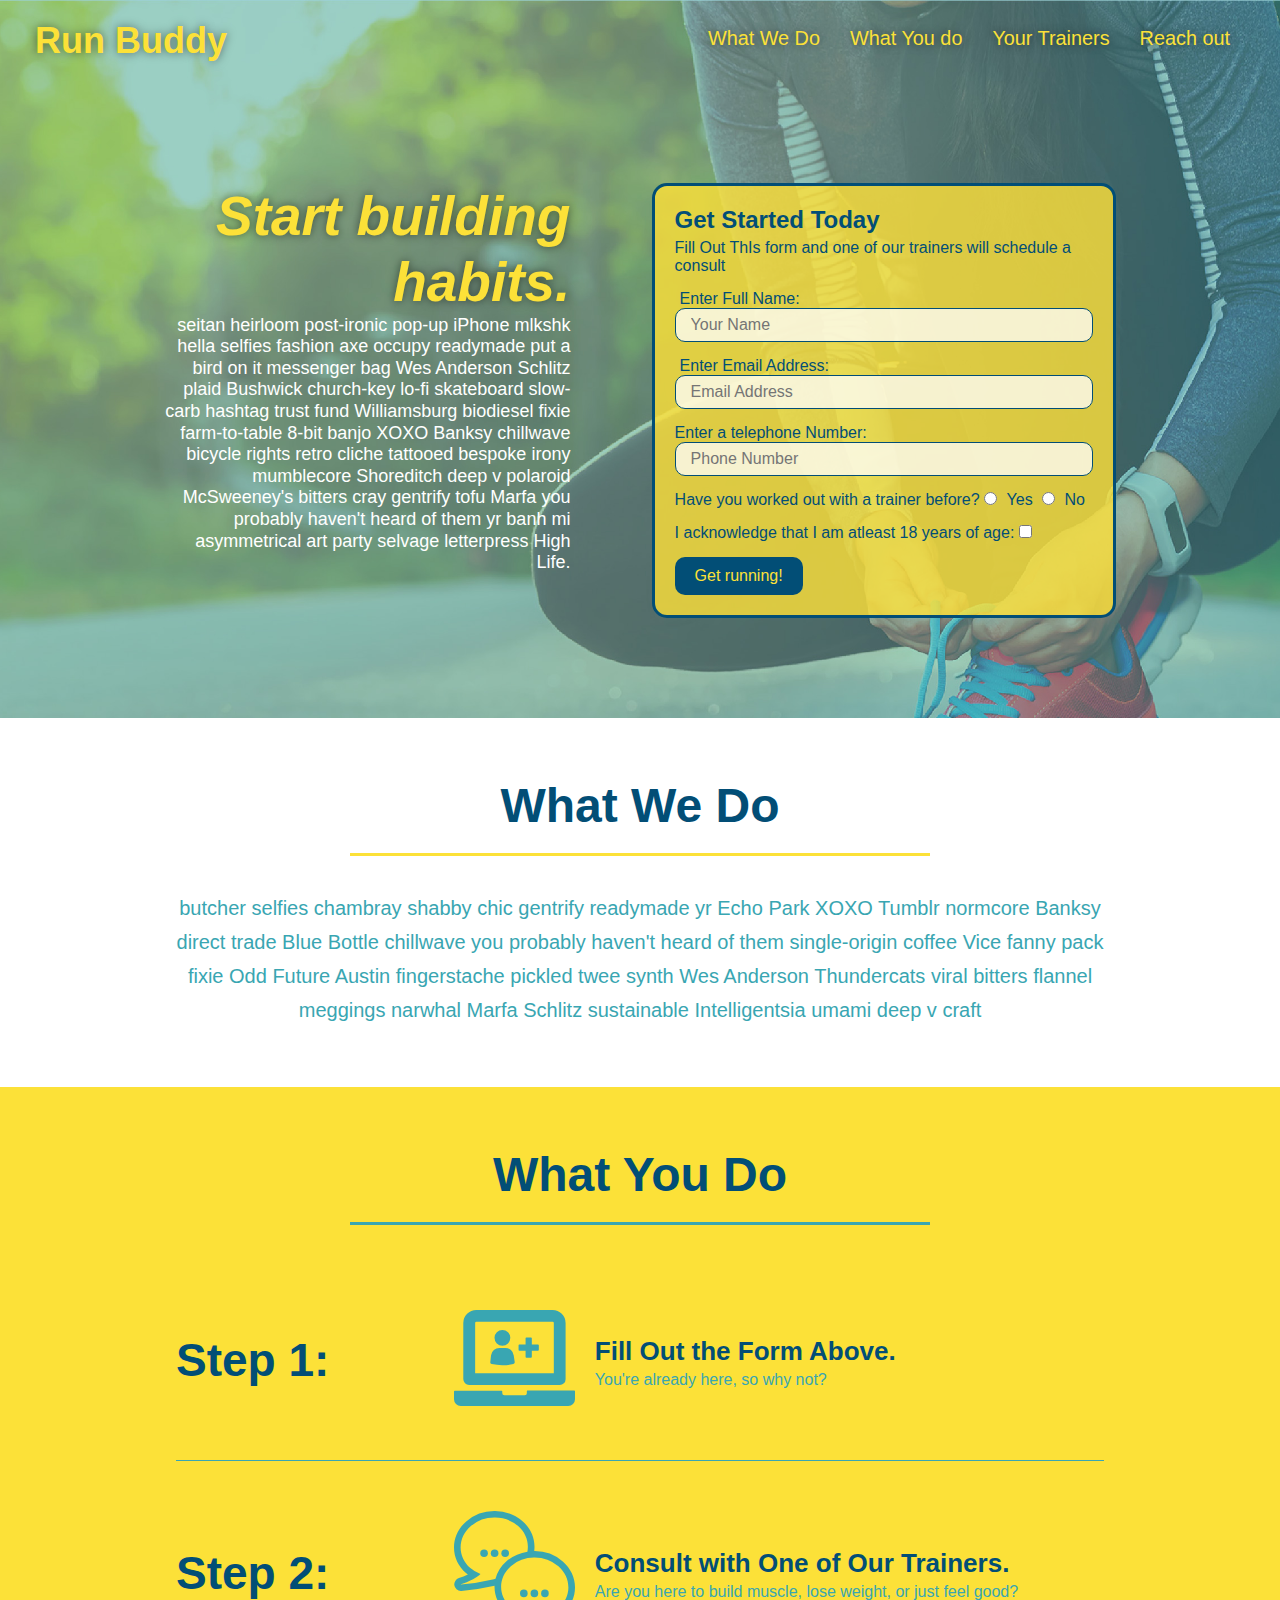
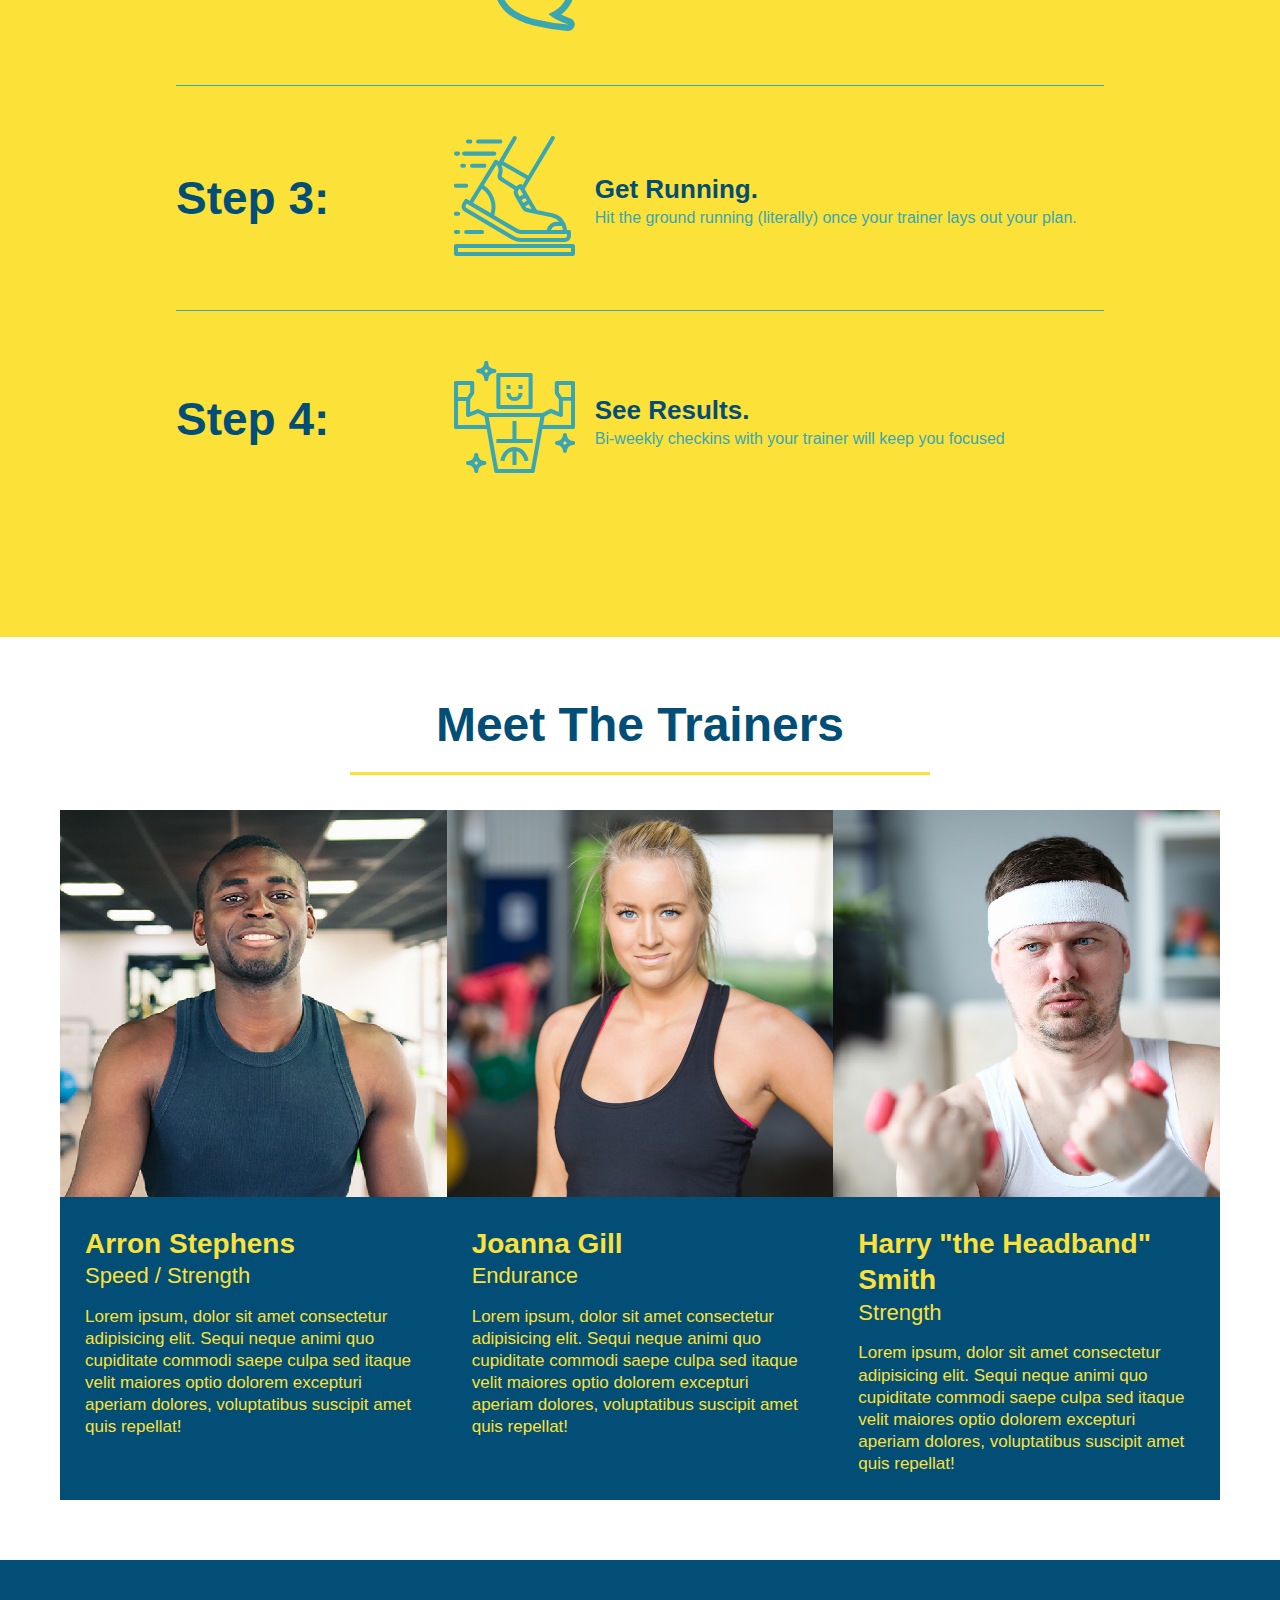
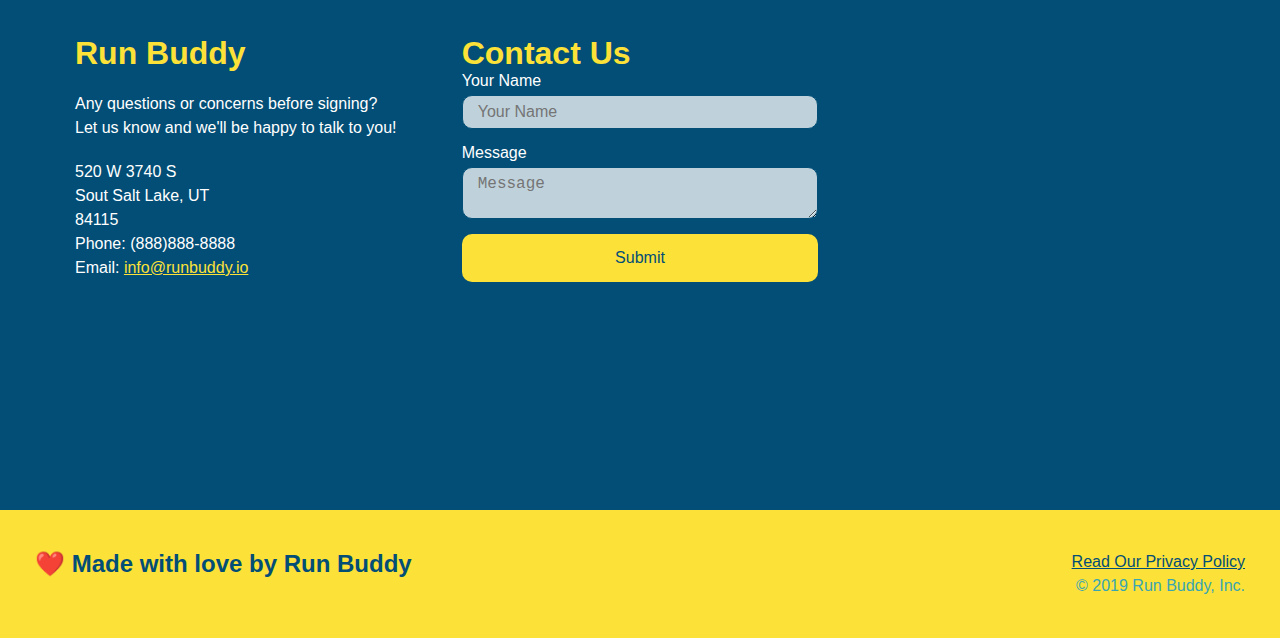
<file: index.html>
<!DOCTYPE html>
<html lang="en">
<head>
<meta charset="UTF-8">
<meta name="viewport" content="width=device-width, initial-scale=1.0" />
<link rel="stylesheet" href="./assets/css/style.css" />
<title>Run Buddy</title>

</head>

</html>
<body>
<div>
    <header>
        <h1>
            <a href="/run-buddy">Run Buddy</a>
        </h1>
        <nav>
            <ul>
                <li>
                    <a href="#what-we-do">What We Do </a>
                </li>
                <li>
                    <a href="#What-you-do">What You do</a>
                </li>
                <li>
                    <a href="#Your-trainers">Your Trainers</a>
                </li>
                <li>
                    <a href="#Reach-out">Reach out</a>
                </li>
            </ul>
        </nav>
    </header>

</div>

<section class="hero">
    <div class="hero-cta">
        <h2>Start building habits.</h2>
        <p>seitan heirloom post-ironic pop-up iPhone mlkshk hella selfies fashion axe occupy readymade put a bird on it messenger bag Wes Anderson Schlitz plaid Bushwick church-key lo-fi skateboard slow-carb hashtag trust fund Williamsburg biodiesel fixie farm-to-table 8-bit banjo XOXO Banksy chillwave bicycle rights retro cliche tattooed bespoke irony mumblecore Shoreditch deep v polaroid McSweeney's bitters cray gentrify tofu Marfa you probably haven't heard of them yr banh mi asymmetrical art party selvage letterpress High Life.
        </p>
    </div>
    <div class="hero-form">
        <h3>Get Started Today</h3>
        <p>Fill Out ThIs form and one of our trainers will schedule a consult</p>
        <form>
            <label for="Name">Enter Full Name: </label>
            <input type="text" placeholder="Your Name" name="name" id="name" class= "form-input" />

            <label for="Email">Enter Email Address: </label>
            <input type="email" placeholder="Email Address" name="Email" id="Email" class= "form-input" />

            <lable for="Phone">Enter a telephone Number: </lable>
            <input type="tel" placeholder="Phone Number" name="Phone" id="Phone" class= "form-input" />

            <p>
                Have you worked out with a trainer before?
                <span class="radio-wrapper">
                    <input type="radio" name="trainer-confirm" id="trainer-yes" />
                    <label for="trainer-yes">Yes</lable>
                </span>
                <span class="radio-wrapper">
                    <input type="radio" name="trainer-confirm" id="trainer-no" />
                    <label for="trainer-no">No</label>
                </span>
            </p>
            <p>
                <span class="checkbox-wrapper">
                    I acknowledge that I am atleast 18 years of age: 
                    <input type="checkbox" name="age-confirm" id="checkbox">
                </span>
            </p>
            <button type="submit">
                Get running!
            </button>
        </form>
    </div>
</section>

<section id="what-we-do" class="intro">
    <div class="flex-row">
    <h2 class="section-title primary-border">What We Do</h2>
    </div>
    <div class="flex-row">
    <p>
        butcher selfies chambray shabby chic gentrify readymade yr Echo Park XOXO Tumblr normcore Banksy direct trade Blue Bottle chillwave you probably haven't heard of them single-origin coffee Vice fanny pack fixie Odd Future Austin fingerstache pickled twee synth Wes Anderson Thundercats viral bitters flannel meggings narwhal Marfa Schlitz sustainable Intelligentsia umami deep v craft
    </p>
    </div>
</section>

<section id="What-you-do" class="steps">
    <div class="flex-row">
    <h2 class="section-title secondary-border">What You Do</h2>
    </div>
    <div class="step">
        <h3>Step 1:</h3>
        <div class="step-info">
            <div class="step-img">
                <img src="./assets/images/step-1.svg" alt="" />
               </div>
               <div class="step-text">
         <h4>Fill Out the Form Above.</h4>
         <p>You're already here, so why not?</p>
        </div>
     </div>
    </div>
    
    <div class="step">
        <h3>Step 2:</h3>
        <div class="step-info">
            <div class="step-img">
                <img src="./assets/images/step-2.svg" alt="" />
                </div>
               <div class="step-text">
         <h4>Consult with One of Our Trainers.</h4>
         <p>Are you here to build muscle, lose weight, or just feel good?</p>
        </div>
     </div>
    </div>

    
    <div class="step">
        <h3>Step 3:</h3>
        <div class="step-info">
            <div class="step-img">
                <img src="./assets/images/step-3.svg" alt="" />
                </div>
               <div class="step-text">
             <h4>Get Running.</h4>
         <p>Hit the ground running (literally) once your trainer lays out your plan.</p>
         </div>
     </div>
    </div>

   
    <div class="step">
        <h3>Step 4:</h3>
        <div class="step-info">
            <div class="step-img">
                <img src="./assets/images/step-4.svg" alt="" />
                </div>
               <div class="step-text">
         <h4>See Results.</h4>
         <p>Bi-weekly checkins with your trainer will keep you focused</p>
        </div>
     </div>
    </div>
</section>

<section id="Your-trainers">
    <div class="flex-row">
    <h2 class="section-title primary-border">Meet The Trainers</h2>
    </div>
<div class="trainers">
    <article class="trainer">
        <img src="./assets/images/trainer-1.jpg" alt="Arron Stephens in his workout clothes, ready to pump iron" />
        <div class="trainer-bio">
          <h3 class="trainer-name">Arron Stephens</h3>
          <h4 class="trainer-role">Speed / Strength</h4>
          <p>
            Lorem ipsum, dolor sit amet consectetur adipisicing elit. Sequi neque animi quo cupiditate commodi saepe culpa sed
            itaque velit maiores optio dolorem excepturi aperiam dolores, voluptatibus suscipit amet quis repellat!
          </p>
        </div>
      </article>

      <article class="trainer">
        <img src="./assets/images/trainer-2.jpg" alt="Joanna Gill cooling off after a workout" />
        <div class="trainer-bio">
          <h3 class="trainer-name">Joanna Gill</h3>
          <h4 class="trainer-role">Endurance</h4>
          <p>
            Lorem ipsum, dolor sit amet consectetur adipisicing elit. Sequi neque animi quo cupiditate commodi saepe culpa sed
            itaque velit maiores optio dolorem excepturi aperiam dolores, voluptatibus suscipit amet quis repellat!
          </p>
        </div>
        
      </article>
      
      <article class="trainer">
        <img src="./assets/images/trainer-3.jpg" alt="Harry Smith wearing a headband and lifting comically small pink weights" />
        <div class="trainer-bio">
          <h3 class="trainer-name">Harry "the Headband" Smith</h3>
          <h4 class="trainer">Strength</h4>
          <p>
            Lorem ipsum, dolor sit amet consectetur adipisicing elit. Sequi neque animi quo cupiditate commodi saepe culpa sed
            itaque velit maiores optio dolorem excepturi aperiam dolores, voluptatibus suscipit amet quis repellat!
          </p>
        </div>
      </article>
</div>
</section>

<section id="Reach-out" class="contact">
        <div class="contact-info">
            <div>
            <h3>Run Buddy</h3>
            <p>
                Any questions or concerns before signing?
                <br />
                Let us know and we'll be happy to talk to you!
            </p>
            
            <address>
            520 W 3740 S <br />
            Sout Salt Lake, UT<br />
            84115<br />
            Phone: (888)888-8888 <br />
            Email: <a href="mailto:info@runbuddy.io">info@runbuddy.io</a><br />
            </address>

        </div>

        <div class="contact-form">
            <h3>Contact Us</h3>
            <form>
                <label for="contact-name">Your Name</label>
                <input id="text" id="contact-name" placeholder="Your Name" />
                        
                <label for="contact-message">Message</label>
                <textarea id="contact-message" placeholder="Message"></textarea>
                
                <button type="submit">Submit</button>
                </form>
            </div>
            <iframe src="https://www.google.com/maps/embed?pb=!1m18!1m12!1m3!1d3025.2729248483242!2d-111.90831074930445!3d40.68998644679792!2m3!1f0!2f0!3f0!3m2!1i1024!2i768!4f13.1!3m3!1m2!1s0x87528baae0d3df01%3A0xdf709de9d7432d9e!2s520%20W%203740%20S%2C%20South%20Salt%20Lake%2C%20UT%2084115!5e0!3m2!1sen!2sus!4v1631257609095!5m2!1sen!2sus" width="600" height="450" style="border:0;" allowfullscreen="" loading="lazy"></iframe>
    </div>
    </div>
</section>






<footer>
    <h2>❤️ Made with love by Run Buddy</h2>
    <div><a href="./privacy-policy.html">Read Our Privacy Policy</a><br />
        &copy; 2019 Run Buddy, Inc.
    </div>
</footer>
</body>

</html>
</file>
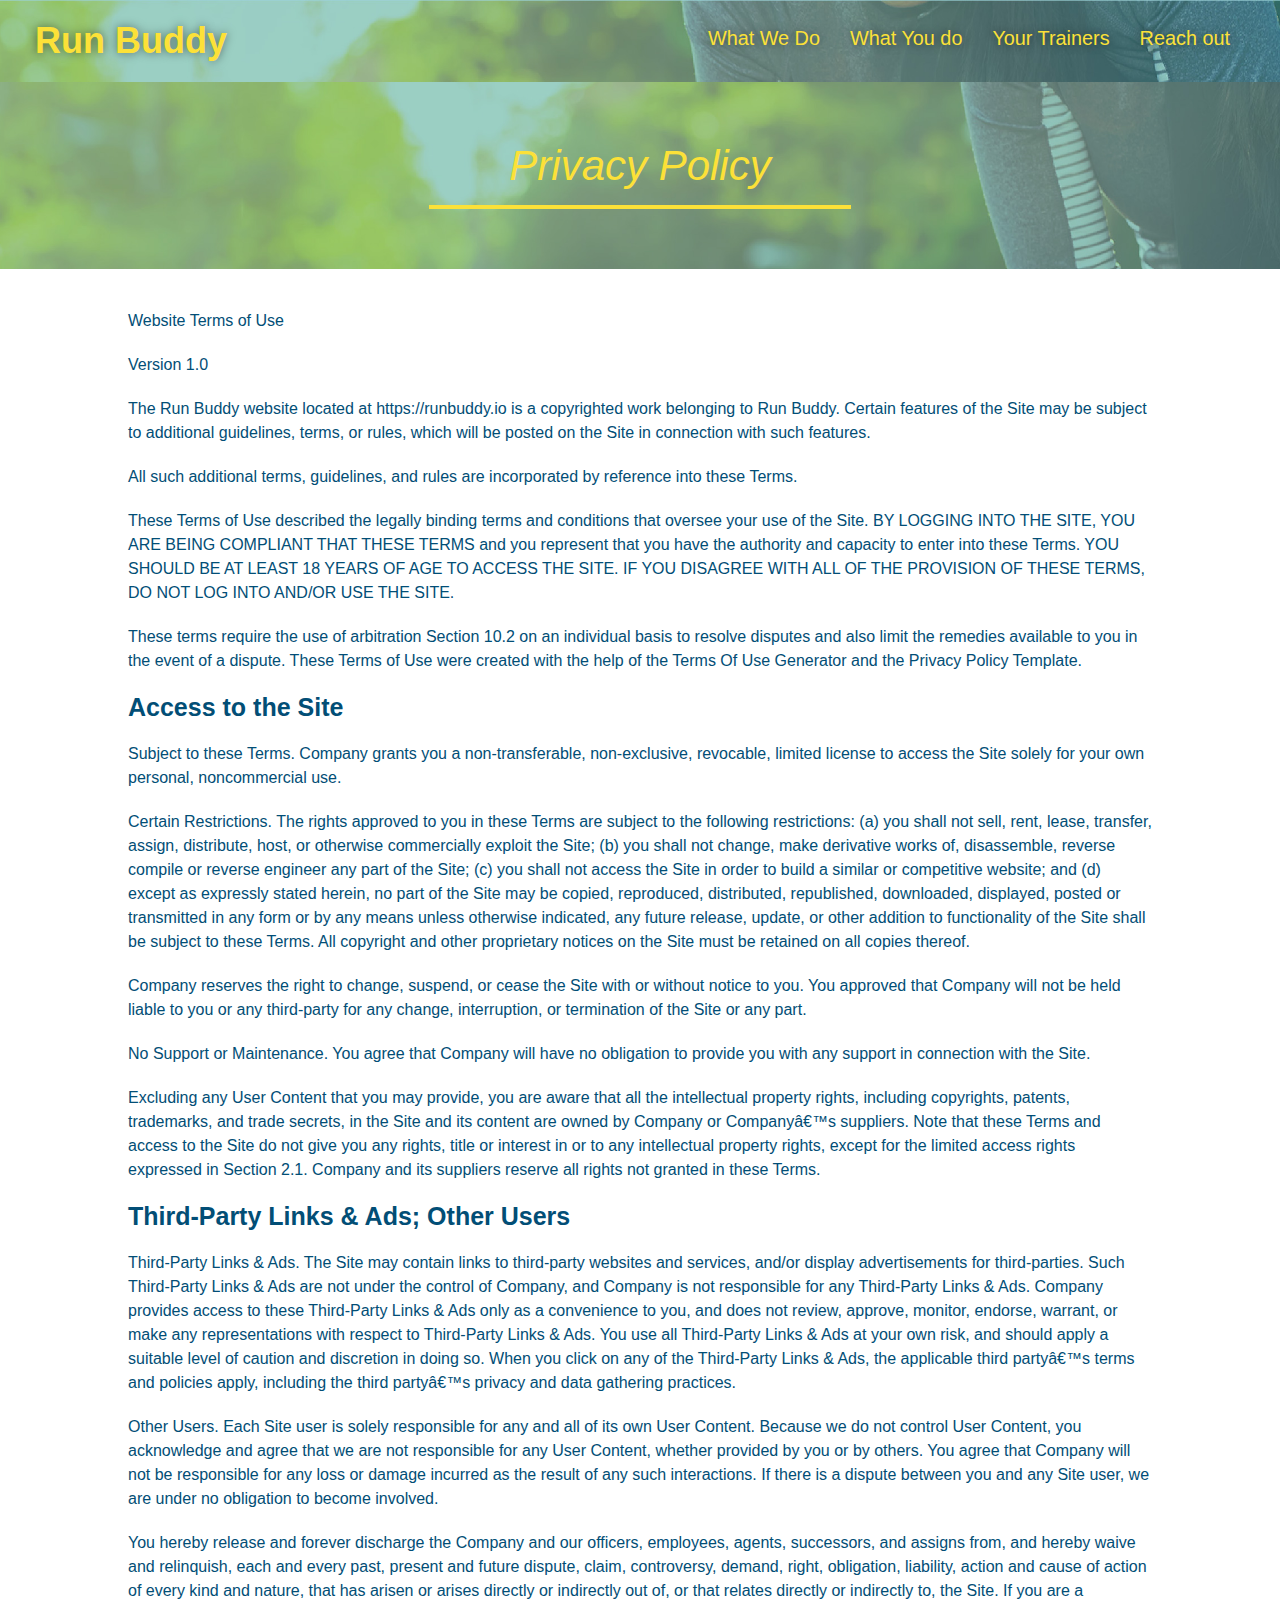
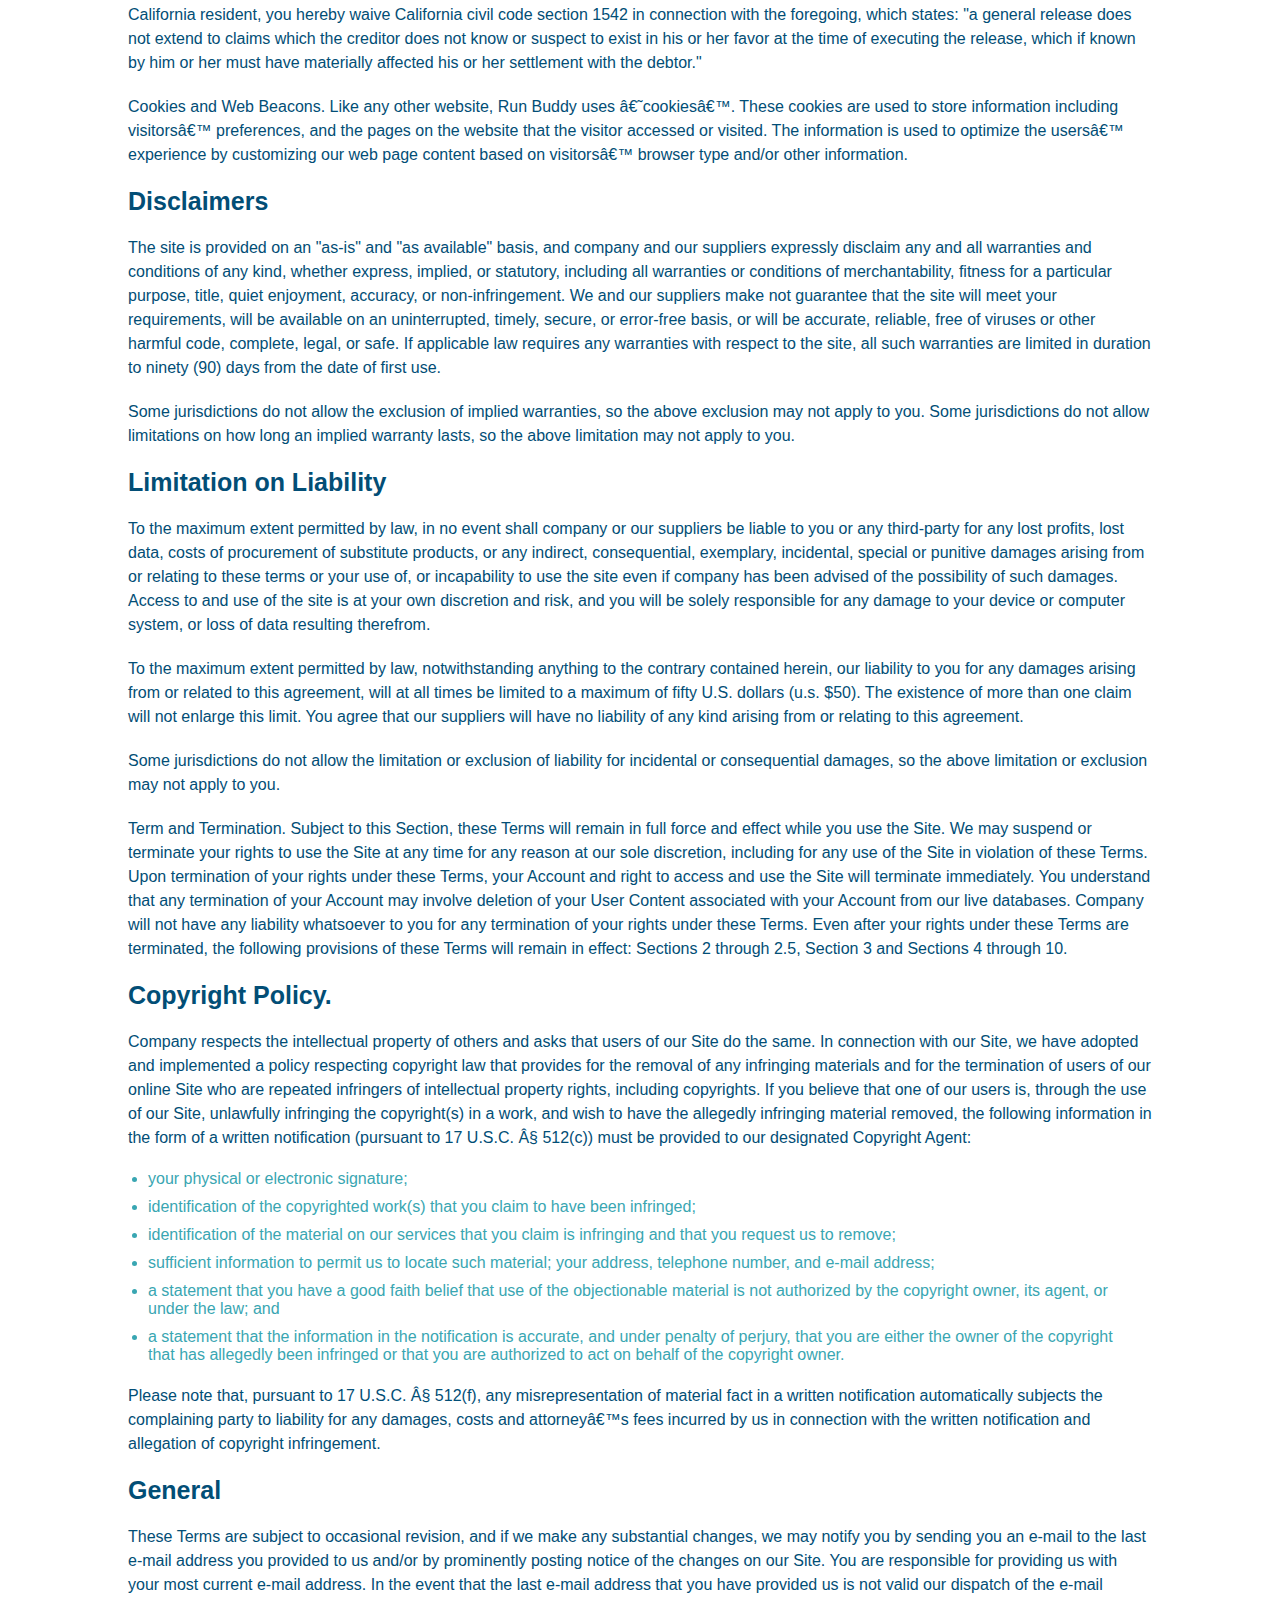
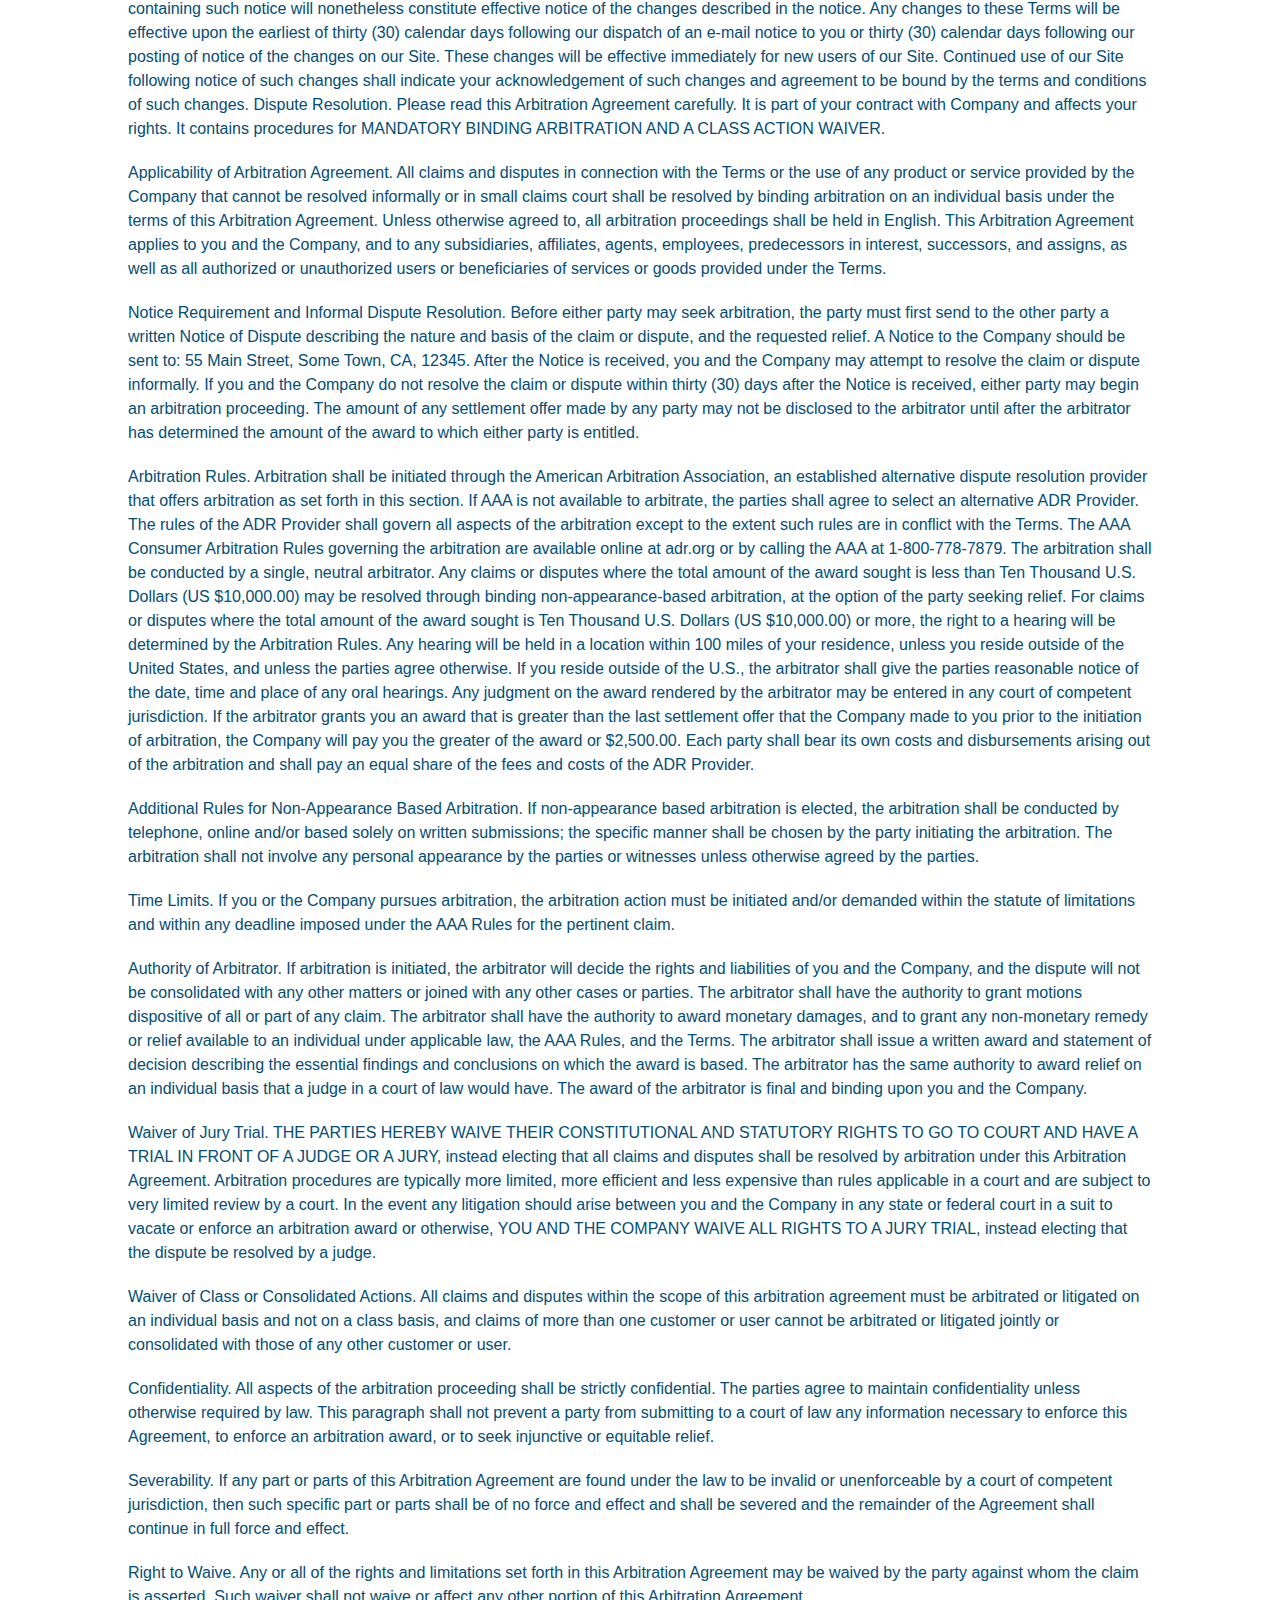
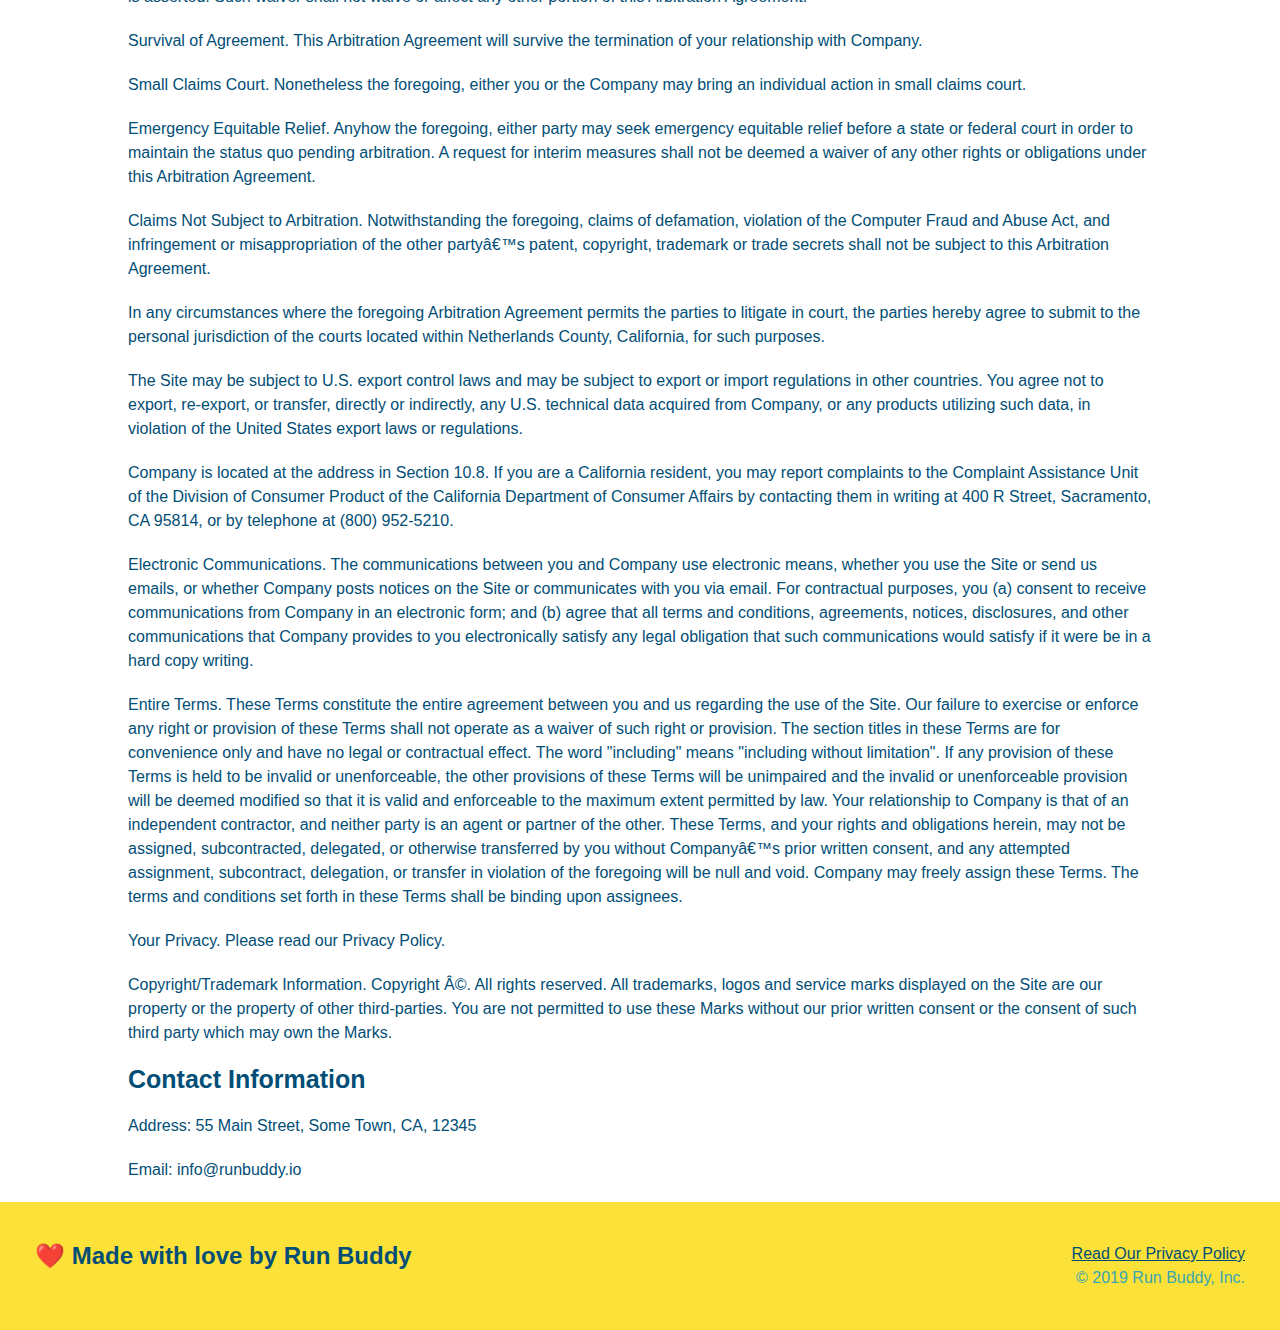
<file: privacy-policy.html>
<!DOCTYPE html>
<html lang="en">
<head>
    <meta charset="UTF-8">
    <meta http-equiv="X-UA-Compatible" content="IE=edge">
    <meta name="viewport" content="width=device-width, initial-scale=1.0">
    <link rel="stylesheet" href="./assets/css/style.css">
    <link rel="stylesheet" href="./assets/css/secondary-style.css">
    <title>Privacy-Policy - Run Buddy</title>
</head>
<body>
    <div>
        <header>
            <h1>
                <a href="./index.html">Run Buddy</a>
            </h1>
            <nav>
                <ul>
                    <li>
                        <a href="#what-we-do">What We Do</a>
                    </li>
                    <li>
                        <a href="#What-you-do">What You do</a>
                    </li>
                    <li>
                        <a href="#Your-trainers">Your Trainers</a>
                    </li>
                    <li>
                        <a href="#Reach-out">Reach out</a>
                    </li>
                </ul>
            </nav>
        </header>
    
    </div>
    <section class="hero hero-secondary">
        <h2 class="page-title">
            Privacy Policy
        </h2>
    </section>
    <article class="secondary-content">
        <p>
            Website Terms of Use
          </p>
    
          <p>
            Version 1.0
          </p>
    
          <p>
            The Run Buddy website located at https://runbuddy.io is a copyrighted work belonging to Run Buddy. Certain
            features of the Site may be subject to additional guidelines, terms, or rules, which will be posted on the Site
            in connection with such features.
          </p>
    
          <p>
            All such additional terms, guidelines, and rules are incorporated by reference into these Terms.
          </p>
    
          <p>
            These Terms of Use described the legally binding terms and conditions that oversee your use of the Site. BY
            LOGGING INTO THE SITE, YOU ARE BEING COMPLIANT THAT THESE TERMS and you represent that you have the authority
            and capacity to enter into these Terms. YOU SHOULD BE AT LEAST 18 YEARS OF AGE TO ACCESS THE SITE. IF YOU
            DISAGREE WITH ALL OF THE PROVISION OF THESE TERMS, DO NOT LOG INTO AND/OR USE THE SITE.
          </p>
    
          <p>
            These terms require the use of arbitration Section 10.2 on an individual basis to resolve disputes and also
            limit the remedies available to you in the event of a dispute. These Terms of Use were created with the help of
            the Terms Of Use Generator and the Privacy Policy Template.
          </p>
    
          <h3>
            Access to the Site
          </h3>
    
          <p>
            Subject to these Terms. Company grants you a non-transferable, non-exclusive, revocable, limited license to
            access the Site solely for your own personal, noncommercial use.
          </p>
    
          <p>
            Certain Restrictions. The rights approved to you in these Terms are subject to the following restrictions: (a)
            you shall not sell, rent, lease, transfer, assign, distribute, host, or otherwise commercially exploit the Site;
            (b) you shall not change, make derivative works of, disassemble, reverse compile or reverse engineer any part of
            the Site; (c) you shall not access the Site in order to build a similar or competitive website; and (d) except
            as expressly stated herein, no part of the Site may be copied, reproduced, distributed, republished, downloaded,
            displayed, posted or transmitted in any form or by any means unless otherwise indicated, any future release,
            update, or other addition to functionality of the Site shall be subject to these Terms. All copyright and other
            proprietary notices on the Site must be retained on all copies thereof.
          </p>
    
          <p>
            Company reserves the right to change, suspend, or cease the Site with or without notice to you. You approved
            that Company will not be held liable to you or any third-party for any change, interruption, or termination of
            the Site or any part.
          </p>
    
          <p>
            No Support or Maintenance. You agree that Company will have no obligation to provide you with any support in
            connection with the Site.
          </p>
    
          <p>
            Excluding any User Content that you may provide, you are aware that all the intellectual property rights,
            including copyrights, patents, trademarks, and trade secrets, in the Site and its content are owned by Company
            or Companyâ€™s suppliers. Note that these Terms and access to the Site do not give you any rights, title or
            interest in or to any intellectual property rights, except for the limited access rights expressed in Section
            2.1. Company and its suppliers reserve all rights not granted in these Terms.
          </p>
    
          <h3>
            Third-Party Links & Ads; Other Users
          </h3>
    
          <p>
            Third-Party Links & Ads. The Site may contain links to third-party websites and services, and/or display
            advertisements for third-parties. Such Third-Party Links & Ads are not under the control of Company, and Company
            is not responsible for any Third-Party Links & Ads. Company provides access to these Third-Party Links & Ads
            only as a convenience to you, and does not review, approve, monitor, endorse, warrant, or make any
            representations with respect to Third-Party Links & Ads. You use all Third-Party Links & Ads at your own risk,
            and should apply a suitable level of caution and discretion in doing so. When you click on any of the
            Third-Party Links & Ads, the applicable third partyâ€™s terms and policies apply, including the third partyâ€™s
            privacy and data gathering practices.
          </p>
    
          <p>
            Other Users. Each Site user is solely responsible for any and all of its own User Content. Because we do not
            control User Content, you acknowledge and agree that we are not responsible for any User Content, whether
            provided by you or by others. You agree that Company will not be responsible for any loss or damage incurred as
            the result of any such interactions. If there is a dispute between you and any Site user, we are under no
            obligation to become involved.
          </p>
    
          <p>
            You hereby release and forever discharge the Company and our officers, employees, agents, successors, and
            assigns from, and hereby waive and relinquish, each and every past, present and future dispute, claim,
            controversy, demand, right, obligation, liability, action and cause of action of every kind and nature, that has
            arisen or arises directly or indirectly out of, or that relates directly or indirectly to, the Site. If you are
            a California resident, you hereby waive California civil code section 1542 in connection with the foregoing,
            which states: "a general release does not extend to claims which the creditor does not know or suspect to exist
            in his or her favor at the time of executing the release, which if known by him or her must have materially
            affected his or her settlement with the debtor."
          </p>
    
          <p>
            Cookies and Web Beacons. Like any other website, Run Buddy uses â€˜cookiesâ€™. These cookies are used to store
            information including visitorsâ€™ preferences, and the pages on the website that the visitor accessed or visited.
            The information is used to optimize the usersâ€™ experience by customizing our web page content based on visitorsâ€™
            browser type and/or other information.
          </p>
    
          <h3>
            Disclaimers
          </h3>
    
          <p>
            The site is provided on an "as-is" and "as available" basis, and company and our suppliers expressly disclaim
            any and all warranties and conditions of any kind, whether express, implied, or statutory, including all
            warranties or conditions of merchantability, fitness for a particular purpose, title, quiet enjoyment, accuracy,
            or non-infringement. We and our suppliers make not guarantee that the site will meet your requirements, will be
            available on an uninterrupted, timely, secure, or error-free basis, or will be accurate, reliable, free of
            viruses or other harmful code, complete, legal, or safe. If applicable law requires any warranties with respect
            to the site, all such warranties are limited in duration to ninety (90) days from the date of first use.
          </p>
    
          <p>
            Some jurisdictions do not allow the exclusion of implied warranties, so the above exclusion may not apply to
            you. Some jurisdictions do not allow limitations on how long an implied warranty lasts, so the above limitation
            may not apply to you.
          </p>
    
          <h3>
            Limitation on Liability
          </h3>
    
          <p>
            To the maximum extent permitted by law, in no event shall company or our suppliers be liable to you or any
            third-party for any lost profits, lost data, costs of procurement of substitute products, or any indirect,
            consequential, exemplary, incidental, special or punitive damages arising from or relating to these terms or
            your use of, or incapability to use the site even if company has been advised of the possibility of such
            damages. Access to and use of the site is at your own discretion and risk, and you will be solely responsible
            for any damage to your device or computer system, or loss of data resulting therefrom.
          </p>
    
          <p>
            To the maximum extent permitted by law, notwithstanding anything to the contrary contained herein, our liability
            to you for any damages arising from or related to this agreement, will at all times be limited to a maximum of
            fifty U.S. dollars (u.s. $50). The existence of more than one claim will not enlarge this limit. You agree that
            our suppliers will have no liability of any kind arising from or relating to this agreement.
          </p>
    
          <p>
            Some jurisdictions do not allow the limitation or exclusion of liability for incidental or consequential
            damages, so the above limitation or exclusion may not apply to you.
          </p>
    
          <p>
            Term and Termination. Subject to this Section, these Terms will remain in full force and effect while you use
            the Site. We may suspend or terminate your rights to use the Site at any time for any reason at our sole
            discretion, including for any use of the Site in violation of these Terms. Upon termination of your rights under
            these Terms, your Account and right to access and use the Site will terminate immediately. You understand that
            any termination of your Account may involve deletion of your User Content associated with your Account from our
            live databases. Company will not have any liability whatsoever to you for any termination of your rights under
            these Terms. Even after your rights under these Terms are terminated, the following provisions of these Terms
            will remain in effect: Sections 2 through 2.5, Section 3 and Sections 4 through 10.
          </p>
    
          <h3>
            Copyright Policy.
          </h3>
    
          <p>
            Company respects the intellectual property of others and asks that users of our Site do the same. In connection
            with our Site, we have adopted and implemented a policy respecting copyright law that provides for the removal
            of any infringing materials and for the termination of users of our online Site who are repeated infringers of
            intellectual property rights, including copyrights. If you believe that one of our users is, through the use of
            our Site, unlawfully infringing the copyright(s) in a work, and wish to have the allegedly infringing material
            removed, the following information in the form of a written notification (pursuant to 17 U.S.C. Â§ 512(c)) must
            be provided to our designated Copyright Agent:
          </p>
    
          <ul>
            <li>
              your physical or electronic signature;
            </li>
            <li>
              identification of the copyrighted work(s) that you claim to have been infringed;
            </li>
            <li>
              identification of the material on our services that you claim is infringing and that you request us to remove;
            </li>
            <li>
              sufficient information to permit us to locate such material; your address, telephone number, and e-mail
              address;
            </li>
            <li>
              a statement that you have a good faith belief that use of the objectionable material is not authorized by the
              copyright owner, its agent, or under the law; and
            </li>
            <li>
              a statement that the information in the notification is accurate, and under penalty of perjury, that you are
              either the owner of the copyright that has allegedly been infringed or that you are authorized to act on
              behalf of the copyright owner.
            </li>
          </ul>
    
          <p>
            Please note that, pursuant to 17 U.S.C. Â§ 512(f), any misrepresentation of material fact in a written
            notification automatically subjects the complaining party to liability for any damages, costs and attorneyâ€™s
            fees incurred by us in connection with the written notification and allegation of copyright infringement.
          </p>
    
          <h3>
            General
          </h3>
    
          <p>
            These Terms are subject to occasional revision, and if we make any substantial changes, we may notify you by
            sending you an e-mail to the last e-mail address you provided to us and/or by prominently posting notice of the
            changes on our Site. You are responsible for providing us with your most current e-mail address. In the event
            that the last e-mail address that you have provided us is not valid our dispatch of the e-mail containing such
            notice will nonetheless constitute effective notice of the changes described in the notice. Any changes to these
            Terms will be effective upon the earliest of thirty (30) calendar days following our dispatch of an e-mail
            notice to you or thirty (30) calendar days following our posting of notice of the changes on our Site. These
            changes will be effective immediately for new users of our Site. Continued use of our Site following notice of
            such changes shall indicate your acknowledgement of such changes and agreement to be bound by the terms and
            conditions of such changes. Dispute Resolution. Please read this Arbitration Agreement carefully. It is part of
            your contract with Company and affects your rights. It contains procedures for MANDATORY BINDING ARBITRATION AND
            A CLASS ACTION WAIVER.
          </p>
    
          <p>
            Applicability of Arbitration Agreement. All claims and disputes in connection with the Terms or the use of any
            product or service provided by the Company that cannot be resolved informally or in small claims court shall be
            resolved by binding arbitration on an individual basis under the terms of this Arbitration Agreement. Unless
            otherwise agreed to, all arbitration proceedings shall be held in English. This Arbitration Agreement applies to
            you and the Company, and to any subsidiaries, affiliates, agents, employees, predecessors in interest,
            successors, and assigns, as well as all authorized or unauthorized users or beneficiaries of services or goods
            provided under the Terms.
          </p>
    
          <p>
            Notice Requirement and Informal Dispute Resolution. Before either party may seek arbitration, the party must
            first send to the other party a written Notice of Dispute describing the nature and basis of the claim or
            dispute, and the requested relief. A Notice to the Company should be sent to: 55 Main Street, Some Town, CA,
            12345. After the Notice is received, you and the Company may attempt to resolve the claim or dispute informally.
            If you and the Company do not resolve the claim or dispute within thirty (30) days after the Notice is received,
            either party may begin an arbitration proceeding. The amount of any settlement offer made by any party may not
            be disclosed to the arbitrator until after the arbitrator has determined the amount of the award to which either
            party is entitled.
          </p>
    
          <p>
            Arbitration Rules. Arbitration shall be initiated through the American Arbitration Association, an established
            alternative dispute resolution provider that offers arbitration as set forth in this section. If AAA is not
            available to arbitrate, the parties shall agree to select an alternative ADR Provider. The rules of the ADR
            Provider shall govern all aspects of the arbitration except to the extent such rules are in conflict with the
            Terms. The AAA Consumer Arbitration Rules governing the arbitration are available online at adr.org or by
            calling the AAA at 1-800-778-7879. The arbitration shall be conducted by a single, neutral arbitrator. Any
            claims or disputes where the total amount of the award sought is less than Ten Thousand U.S. Dollars (US
            $10,000.00) may be resolved through binding non-appearance-based arbitration, at the option of the party seeking
            relief. For claims or disputes where the total amount of the award sought is Ten Thousand U.S. Dollars (US
            $10,000.00) or more, the right to a hearing will be determined by the Arbitration Rules. Any hearing will be
            held in a location within 100 miles of your residence, unless you reside outside of the United States, and
            unless the parties agree otherwise. If you reside outside of the U.S., the arbitrator shall give the parties
            reasonable notice of the date, time and place of any oral hearings. Any judgment on the award rendered by the
            arbitrator may be entered in any court of competent jurisdiction. If the arbitrator grants you an award that is
            greater than the last settlement offer that the Company made to you prior to the initiation of arbitration, the
            Company will pay you the greater of the award or $2,500.00. Each party shall bear its own costs and
            disbursements arising out of the arbitration and shall pay an equal share of the fees and costs of the ADR
            Provider.
          </p>
    
          <p>
            Additional Rules for Non-Appearance Based Arbitration. If non-appearance based arbitration is elected, the
            arbitration shall be conducted by telephone, online and/or based solely on written submissions; the specific
            manner shall be chosen by the party initiating the arbitration. The arbitration shall not involve any personal
            appearance by the parties or witnesses unless otherwise agreed by the parties.
          </p>
    
          <p>
            Time Limits. If you or the Company pursues arbitration, the arbitration action must be initiated and/or demanded
            within the statute of limitations and within any deadline imposed under the AAA Rules for the pertinent claim.
          </p>
    
          <p>
            Authority of Arbitrator. If arbitration is initiated, the arbitrator will decide the rights and liabilities of
            you and the Company, and the dispute will not be consolidated with any other matters or joined with any other
            cases or parties. The arbitrator shall have the authority to grant motions dispositive of all or part of any
            claim. The arbitrator shall have the authority to award monetary damages, and to grant any non-monetary remedy
            or relief available to an individual under applicable law, the AAA Rules, and the Terms. The arbitrator shall
            issue a written award and statement of decision describing the essential findings and conclusions on which the
            award is based. The arbitrator has the same authority to award relief on an individual basis that a judge in a
            court of law would have. The award of the arbitrator is final and binding upon you and the Company.
          </p>
    
          <p>
            Waiver of Jury Trial. THE PARTIES HEREBY WAIVE THEIR CONSTITUTIONAL AND STATUTORY RIGHTS TO GO TO COURT AND HAVE
            A TRIAL IN FRONT OF A JUDGE OR A JURY, instead electing that all claims and disputes shall be resolved by
            arbitration under this Arbitration Agreement. Arbitration procedures are typically more limited, more efficient
            and less expensive than rules applicable in a court and are subject to very limited review by a court. In the
            event any litigation should arise between you and the Company in any state or federal court in a suit to vacate
            or enforce an arbitration award or otherwise, YOU AND THE COMPANY WAIVE ALL RIGHTS TO A JURY TRIAL, instead
            electing that the dispute be resolved by a judge.
          </p>
    
          <p>
            Waiver of Class or Consolidated Actions. All claims and disputes within the scope of this arbitration agreement
            must be arbitrated or litigated on an individual basis and not on a class basis, and claims of more than one
            customer or user cannot be arbitrated or litigated jointly or consolidated with those of any other customer or
            user.
          </p>
    
          <p>
            Confidentiality. All aspects of the arbitration proceeding shall be strictly confidential. The parties agree to
            maintain confidentiality unless otherwise required by law. This paragraph shall not prevent a party from
            submitting to a court of law any information necessary to enforce this Agreement, to enforce an arbitration
            award, or to seek injunctive or equitable relief.
          </p>
    
          <p>
            Severability. If any part or parts of this Arbitration Agreement are found under the law to be invalid or
            unenforceable by a court of competent jurisdiction, then such specific part or parts shall be of no force and
            effect and shall be severed and the remainder of the Agreement shall continue in full force and effect.
          </p>
    
          <p>
            Right to Waive. Any or all of the rights and limitations set forth in this Arbitration Agreement may be waived
            by the party against whom the claim is asserted. Such waiver shall not waive or affect any other portion of this
            Arbitration Agreement.
          </p>
    
          <p>
            Survival of Agreement. This Arbitration Agreement will survive the termination of your relationship with
            Company.
          </p>
    
          <p>
            Small Claims Court. Nonetheless the foregoing, either you or the Company may bring an individual action in small
            claims court.
          </p>
    
          <p>
            Emergency Equitable Relief. Anyhow the foregoing, either party may seek emergency equitable relief before a
            state or federal court in order to maintain the status quo pending arbitration. A request for interim measures
            shall not be deemed a waiver of any other rights or obligations under this Arbitration Agreement.
          </p>
    
          <p>
            Claims Not Subject to Arbitration. Notwithstanding the foregoing, claims of defamation, violation of the
            Computer Fraud and Abuse Act, and infringement or misappropriation of the other partyâ€™s patent, copyright,
            trademark or trade secrets shall not be subject to this Arbitration Agreement.
          </p>
    
          <p>
            In any circumstances where the foregoing Arbitration Agreement permits the parties to litigate in court, the
            parties hereby agree to submit to the personal jurisdiction of the courts located within Netherlands County,
            California, for such purposes.
          </p>
    
          <p>
            The Site may be subject to U.S. export control laws and may be subject to export or import regulations in other
            countries. You agree not to export, re-export, or transfer, directly or indirectly, any U.S. technical data
            acquired from Company, or any products utilizing such data, in violation of the United States export laws or
            regulations.
          </p>
    
          <p>
            Company is located at the address in Section 10.8. If you are a California resident, you may report complaints
            to the Complaint Assistance Unit of the Division of Consumer Product of the California Department of Consumer
            Affairs by contacting them in writing at 400 R Street, Sacramento, CA 95814, or by telephone at (800) 952-5210.
          </p>
    
          <p>
            Electronic Communications. The communications between you and Company use electronic means, whether you use the
            Site or send us emails, or whether Company posts notices on the Site or communicates with you via email. For
            contractual purposes, you (a) consent to receive communications from Company in an electronic form; and (b)
            agree that all terms and conditions, agreements, notices, disclosures, and other communications that Company
            provides to you electronically satisfy any legal obligation that such communications would satisfy if it were be
            in a hard copy writing.
          </p>
    
          <p>
            Entire Terms. These Terms constitute the entire agreement between you and us regarding the use of the Site. Our
            failure to exercise or enforce any right or provision of these Terms shall not operate as a waiver of such right
            or provision. The section titles in these Terms are for convenience only and have no legal or contractual
            effect. The word "including" means "including without limitation". If any provision of these Terms is held to be
            invalid or unenforceable, the other provisions of these Terms will be unimpaired and the invalid or
            unenforceable provision will be deemed modified so that it is valid and enforceable to the maximum extent
            permitted by law. Your relationship to Company is that of an independent contractor, and neither party is an
            agent or partner of the other. These Terms, and your rights and obligations herein, may not be assigned,
            subcontracted, delegated, or otherwise transferred by you without Companyâ€™s prior written consent, and any
            attempted assignment, subcontract, delegation, or transfer in violation of the foregoing will be null and void.
            Company may freely assign these Terms. The terms and conditions set forth in these Terms shall be binding upon
            assignees.
          </p>
    
          <p>
            Your Privacy. Please read our Privacy Policy.
          </p>
    
          <p>
            Copyright/Trademark Information. Copyright Â©. All rights reserved. All trademarks, logos and service marks
            displayed on the Site are our property or the property of other third-parties. You are not permitted to use
            these Marks without our prior written consent or the consent of such third party which may own the Marks.
          </p>
    
          <h3>
            Contact Information
          </h3>
    
          <p>
            Address: 55 Main Street, Some Town, CA, 12345
          </p>
    
          <p>
            Email: info@runbuddy.io
          </p>
    
    </article>
    
    <footer>
        <h2>❤️ Made with love by Run Buddy</h2>
        <div><a href="#">Read Our Privacy Policy</a><br />
            &copy; 2019 Run Buddy, Inc.
        </div>
    </footer>
</body>
</html>
</file>
<file: assets/css/style.css>
body {
  /* more on this crazy alphanumerical value in a minute! */
  color: #39a6b2;
  font-family: Helvetica, Arial, sans-serif;
}

/* apply styles to <header> */
header {
  padding: 20px 35px;
  display: flex;
  background-color: #39a6b2;
  justify-content: space-between;
  flex-wrap: wrap;
  position: -webkit-sticky;
  position: sticky;
  top: 0;
  background-image: url("../images/hero-bg.jpg");
  background-size: cover;
  background-attachment: fixed;  
  background-position: 80%;

}

header h1 {
  font-weight: bold;
  font-size: 36px;
  color: #fce138;
  margin: 0;
  display: flex;
  justify-content: space-between;
  text-shadow: 0 0 10px rgba(0, 0, 0, 0.5);
}

header a {
  text-decoration: none;
  color: #fce138;
}

header nav {
  margin: 7px 0;
}

header nav ul{
  display: flex;
  flex-wrap: wrap;
  justify-content: center;
  list-style: none;
}

header nav ul li {
  display: inline;
}

header nav ul li a {
  padding: 10px 15px;
  font-weight: lighter;
  font-size: 1.55vw;
  text-shadow: 0 0 10px rgba(0, 0, 0, 0.5);
}

header h1{
  font-weight: bold;
  font-size: 36px;
  color:#fce138;
  margin: 0;
  display: inline;
  text-shadow: 0 0 10px rgba(0, 0, 0, 0.5);
}

*{
  margin: 0;
  padding: 0;
  box-sizing: border-box;
}

footer {
  background: #fce138;
  width: 100%;
  padding: 40px 35px;
  display: flex;
  justify-content: space-between;
  flex-wrap: wrap;
}

footer h2 {
  color: #024e76;
  margin: 0;
}

footer div {
  line-height: 1.5;
  text-align: right;
}
footer a {
  color: #024e76;
}

section {
  padding: 60px;
}

.hero {
  background-image: url(../images/hero-bg.jpg);
  background-size: cover;
  display: flex;
  justify-content: center;
  flex-wrap: wrap;
  align-items: flex-start;
  background-attachment: fixed;  
  background-position: 80%;
}

.hero-form {
  background-color:rgba(255, 225, 56, 0.8);
  padding: 20px;
  color: #024e76;
  border-style: solid;
  border-width: 3px;
  border-color: #024e76;
  width: 40%;
  margin: 3.5%;
  border-radius: 15px;
  box-shadow: 0 0 10px rgba(0,0,0.0.5);
}

.hero-cta {
  width: 35%;
  text-align: right;
  margin: 3.5%;
  color: #fff;
  font-size: 18px;
  line-height: 1.2;
}

.hero-cta h2 {
  font-style: italic;
  font-size: 55px;
  color: #fce138;
  text-shadow: 0 0 10px rgba(0, 0, 0, 0.5);
}

.hero-form h3 {
  font-size: 24px;
  margin: 0;
}

.hero-form p{
  margin: 5px 0 15px 0;
}

.form-input {
  border: 1px solid #024e76;
  display: block;
  padding: 7px 15px;
  font-size: 16px;
  color: #024e76;
  width: 100%;
  margin-bottom: 15px;
  border-radius: 10px;
  background-color: rgba(255,255,255, 0.75);
}
.hero-form label {
  margin: 0 5px;
}

.hero-form button {
  color:#fce138;
  background-color: #024e76;
  border: none;
  padding: 10px 20px;
  font-size: 16px;
  border-radius: 10px;
}


.intro p {
  line-height: 1.7;
  color: #39a6b2;
  width: 80%;
  font-size: 20px;
  margin: 0 auto;
  text-align: center;
}

.steps {

  background: #fce138;
}

.section-title {
  font-size: 48px;
  color: #024e76;
  padding-bottom: 20px;
  text-align: center;
  margin: 0 auto 35px auto;
  width: 50%;
  border-bottom: 3px solid;
  text-align: center;
}

.primary-border {
  border-color: #fce138;
}

.secondary-border {
  border-color: #39a6b2;
}




.step h3 {
  color: #024e76;
  font-size: 46px;
  flex: 1 30%;

}

.steps-text p {
  color: #39a6b2;
  font-size: 18px;
}

.step h4{
  font-size: 26px;
  line-height: 1.5;
  color: #024e76;
}

.step {
  margin: 50px auto;
  padding-bottom: 50px;
  width: 80%;

  display: flex;
  align-items: center;
  justify-content: space-between;
}



.trainers{
  width: 100%;
  margin: 0 auto;
  display: flex;
  flex-wrap: wrap;
  justify-content: space-between;
}

.trainer {
  flex: 1;
  margin: 20; 
  background: #024e76;
  color: #fce138;
}

.trainer img {
  width: 100%;
  
}

.trainer-bio {
  padding: 25px;
  line-height: 1.3;
}

.trainer-bio h3 {
  font-size: 28px;
 
}

.trainer-bio h4 {
  font-weight: lighter;
  font-size: 22px;
  margin-bottom: 15px;
}

.trainer-bio p {
  font-size: 17px;
  
}

.contact{

  background: #024e76;

}

.contact h2{
 color: #fce138;
}

.contact-info iframe{
  
  height: 400px;
}

.contact-info div {

  color: white;
}

.contact-info h3 {
  color:#fce138;
  font-size: 32px;
}

.contact-info p,
.contact-info address {
  margin: 20px 0;
  line-height: 1.5;
  font-size: 16px;
  font-style: normal;
}

.contact-info a {
  color: #fce138;
}

.flex-row {
  display: flex;
}

.step-info {
  flex: 2 70%;
  display: flex;
  flex-wrap: wrap;
  align-items: center;
}

.step-img {
  flex: 1 12%;
  margin-right: 20px;
}

.step-text {
  flex: 12;
}

.step-img img {
  max-width: 100%;
}

.contact-info {
  display: flex;
  justify-content: space-between;
  flex-wrap: wrap;
}

.contact-info > * {
  flex: 1;
  margin: 15px;
}

.contact-form input, .contact-form textarea {
 border: 1px solid #024e76;
 display: block;
 padding: 7px 15px;
 font-size: 16px;
 color: #024e76;
 width: 100%;
 margin-bottom: 15px;
 margin-top: 5px;
 border-radius: 10px;
 background-color: rgba(255,255,255, 0.75);
}

.contact-form button {
  width: 100%;
  border: none;
  background: #fce138;
  color: #024e76;
  text-align: center;
  padding: 15px 0;
  font-size: 16px;
  border-radius: 10px;
}


@media screen and (max-width: 980px){
  header{
    padding: 0;
    justify-content: center;
    position: relative;
  }

  header h1{
    width: 100%;
    text-align: center;
  }

  header nav ul {
    margin-top: 20px;
    width: 100%;
    justify-content: center;
  }

  header nav ul li a {
    font-size: 20px;
  }
  footer h2, footer div {
    text-align: center;
    width: 100%;
  }
  .hero-cta, .hero-form {
    width: 100%;
  }

  .hero-cta{
    text-align: center;
  }

  .section-title{
    width: 80%;
  }
  .trainer {
    flex: 0 100%;
  }
  
  .contact-info iframe{
    flex: 1 100%;
  }
}

@media screen and (max-width:768px){
section {
  padding: 30px 15px;
}

.step h3 {
  flex: 1 100%;
  text-align: center;
}
.step-img {
  flex: 0 32%;
  margin-right: 0;
  margin-top: 15px;
  margin-bottom: 15px;
}

.step-text{
  flex: 100;
}
}

@media screen and (max-width: 575px){
  .hero-form button{
    width: 100%;
  }
  .section-title{
    width: 95%;
  }
  .intro p{
    width: 100%;
  }
  .trainer{
    flex: 0 100%;
  }
  .contact-info{
    text-align: center;
  }

.contact-form{
  order: 3;
}

  }

  header nav ul li a:hover {
    background-color: #fce138;
    color: #024e76;
    border-radius: 15px;
    text-shadow: none;
  }

  .hero-form button:hover {
    background-color: #39a6b2;
  }

  .contact-form button:hover {
    color: #fce138;
    background: #39a6b2;
  }

  .form-input:focus {
    background-color: rgba(255,255,255, 1);
    outline: none;
  }

  .contact-form input:focus, .contact-form textarea:focus {
    background-color: rgba(255,255,255, 1);
    outline: none;
  }

  .step:nth-child(even) {
    border-bottom: 1px solid #39a6b2;
  }
  
  .step:not(:last-child){
    border-bottom: 1px solid;
  }
</file>
<file: assets/css/secondary-style.css>
.hero {
    background-position: bottom;
    height: auto;
    text-align: center;
    margin-bottom: 40px;
  }
  
  .page-title {
    color: #fce138;
    display: inline-block;
    border-bottom: 4px solid #fce138;
    padding: 0 80px 15px 80px;
    font-weight: normal;
    font-size: 42px;
    font-style: italic;
    text-align: center;
  }
  
  .secondary-content {
    width: 80%;
    margin: 0 auto;
    color: #024e76;
  }
  
  .secondary-content h3 {
    font-size: 25px;
    margin: 20px 0;
  }
  
  .secondary-content p {
    font-size: 16px;
    line-height: 1.5;
    margin: 20px 0;
  }
  
  .secondary-content ul {
    margin: 15px 20px;
  }
  
  .secondary-content li {
    color: #39a6b2;
    margin: 10px 0;
  }
</file>
